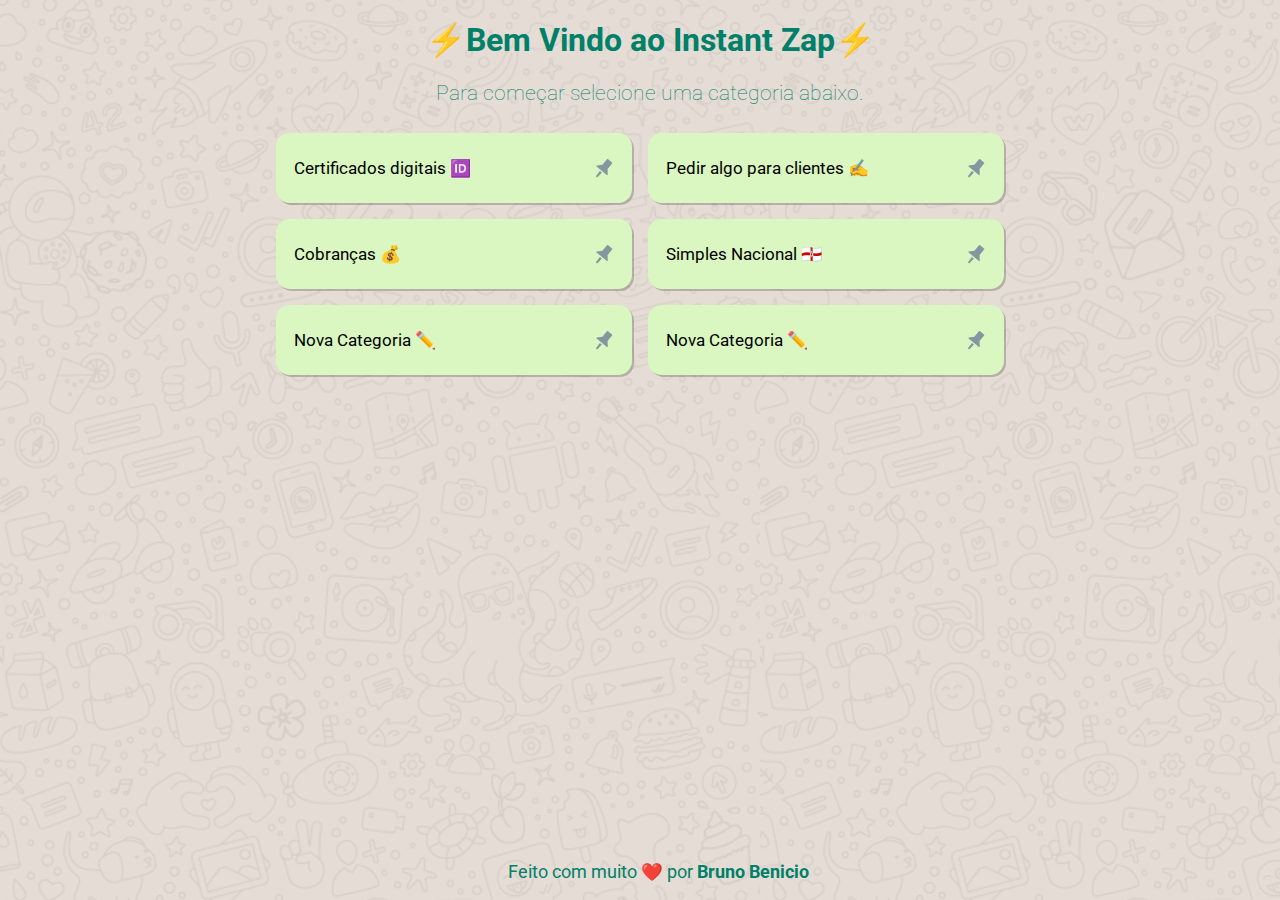
<file: index.html>
<!DOCTYPE html>
<html lang="pt-br">

<head>
    <!-- CSS -->
    <link rel="stylesheet" href="styles/index.css">
    <!-- favicon -->
    <link rel="icon" type="image/x-icon" href="src/images/1490886277-06-idea_82487.ico">
    <meta charset="UTF-8">
    <meta http-equiv="X-UA-Compatible" content="IE=edge">
    <meta name="viewport" content="width=device-width, initial-scale=1.0, user-scalable=no">
    <style>
        @import url('https://fonts.googleapis.com/css2?family=Roboto:wght@300&display=swap');
    </style>
    <title>Instant Zap</title>
</head>

<header>
    <div>
        <h1>⚡Bem Vindo ao Instant Zap⚡</h1>
        <p>Para começar selecione uma categoria abaixo.</p>    
    </div>
</header>

<body>
    <!-- CAIXAS DE MENSAGENS RÁPIDAS! ALTERE O TEXTO DENTRO DA TAG <P> -->
    <main>
        <div onclick="location.href='pages/001.html'">
            <p>
                Certificados digitais 🆔
            </p>
            <svg viewbox="0 0 12 15">
                <path fill="currentColor"
                    d="M12.074 4.21 8.7 8.232l.116 4.233a.4.4 0 0 1-.657.318L.43 6.297a.4.4 0 0 1 .199-.702l4.196-.622L8.196.957a.63.63 0 0 1 .887-.078l2.914 2.445a.63.63 0 0 1 .077.887ZM1.294 14.229a.713.713 0 0 1-1.09-.915l2.674-3.64 1.536 1.288-3.12 3.267Z">
                </path>"
            </svg>
        </div>

        <div onclick="location.href='pages/002.html'">
            <p>
                Pedir algo para clientes ✍️
            </p>
            <svg viewbox="0 0 12 15">
                <path fill="currentColor"
                    d="M12.074 4.21 8.7 8.232l.116 4.233a.4.4 0 0 1-.657.318L.43 6.297a.4.4 0 0 1 .199-.702l4.196-.622L8.196.957a.63.63 0 0 1 .887-.078l2.914 2.445a.63.63 0 0 1 .077.887ZM1.294 14.229a.713.713 0 0 1-1.09-.915l2.674-3.64 1.536 1.288-3.12 3.267Z">
                </path>"
            </svg>
        </div>

        <div onclick="location.href='pages/003.html'">
            <p>
                Cobranças 💰
            </p>
            <svg viewbox="0 0 12 15">
                <path fill="currentColor"
                    d="M12.074 4.21 8.7 8.232l.116 4.233a.4.4 0 0 1-.657.318L.43 6.297a.4.4 0 0 1 .199-.702l4.196-.622L8.196.957a.63.63 0 0 1 .887-.078l2.914 2.445a.63.63 0 0 1 .077.887ZM1.294 14.229a.713.713 0 0 1-1.09-.915l2.674-3.64 1.536 1.288-3.12 3.267Z">
                </path>"
            </svg>
        </div>

        <div onclick="location.href='pages/004.html'">
            <p>
                Simples Nacional 🏴󠁧󠁢󠁮󠁩󠁲󠁿
            </p>
            <svg viewbox="0 0 12 15">
                <path fill="currentColor"
                    d="M12.074 4.21 8.7 8.232l.116 4.233a.4.4 0 0 1-.657.318L.43 6.297a.4.4 0 0 1 .199-.702l4.196-.622L8.196.957a.63.63 0 0 1 .887-.078l2.914 2.445a.63.63 0 0 1 .077.887ZM1.294 14.229a.713.713 0 0 1-1.09-.915l2.674-3.64 1.536 1.288-3.12 3.267Z">
                </path>"
            </svg>
        </div>

        <div onclick="location.href=''">
            <p>
                Nova Categoria ✏️
            </p>
            <svg viewbox="0 0 12 15">
                <path fill="currentColor"
                    d="M12.074 4.21 8.7 8.232l.116 4.233a.4.4 0 0 1-.657.318L.43 6.297a.4.4 0 0 1 .199-.702l4.196-.622L8.196.957a.63.63 0 0 1 .887-.078l2.914 2.445a.63.63 0 0 1 .077.887ZM1.294 14.229a.713.713 0 0 1-1.09-.915l2.674-3.64 1.536 1.288-3.12 3.267Z">
                </path>"
            </svg>
        </div>

        <div onclick="location.href=''">
            <p>
                Nova Categoria ✏️
            </p>
            <svg viewbox="0 0 12 15">
                <path fill="currentColor"
                    d="M12.074 4.21 8.7 8.232l.116 4.233a.4.4 0 0 1-.657.318L.43 6.297a.4.4 0 0 1 .199-.702l4.196-.622L8.196.957a.63.63 0 0 1 .887-.078l2.914 2.445a.63.63 0 0 1 .077.887ZM1.294 14.229a.713.713 0 0 1-1.09-.915l2.674-3.64 1.536 1.288-3.12 3.267Z">
                </path>"
            </svg>
        </div>
    </main>
</body>

<footer>
    Feito com muito ❤️ por <a href="https://www.linkedin.com/in/bruno-benicio-43b00910b/">Bruno Benicio</a>
</footer>

</html>
</file>
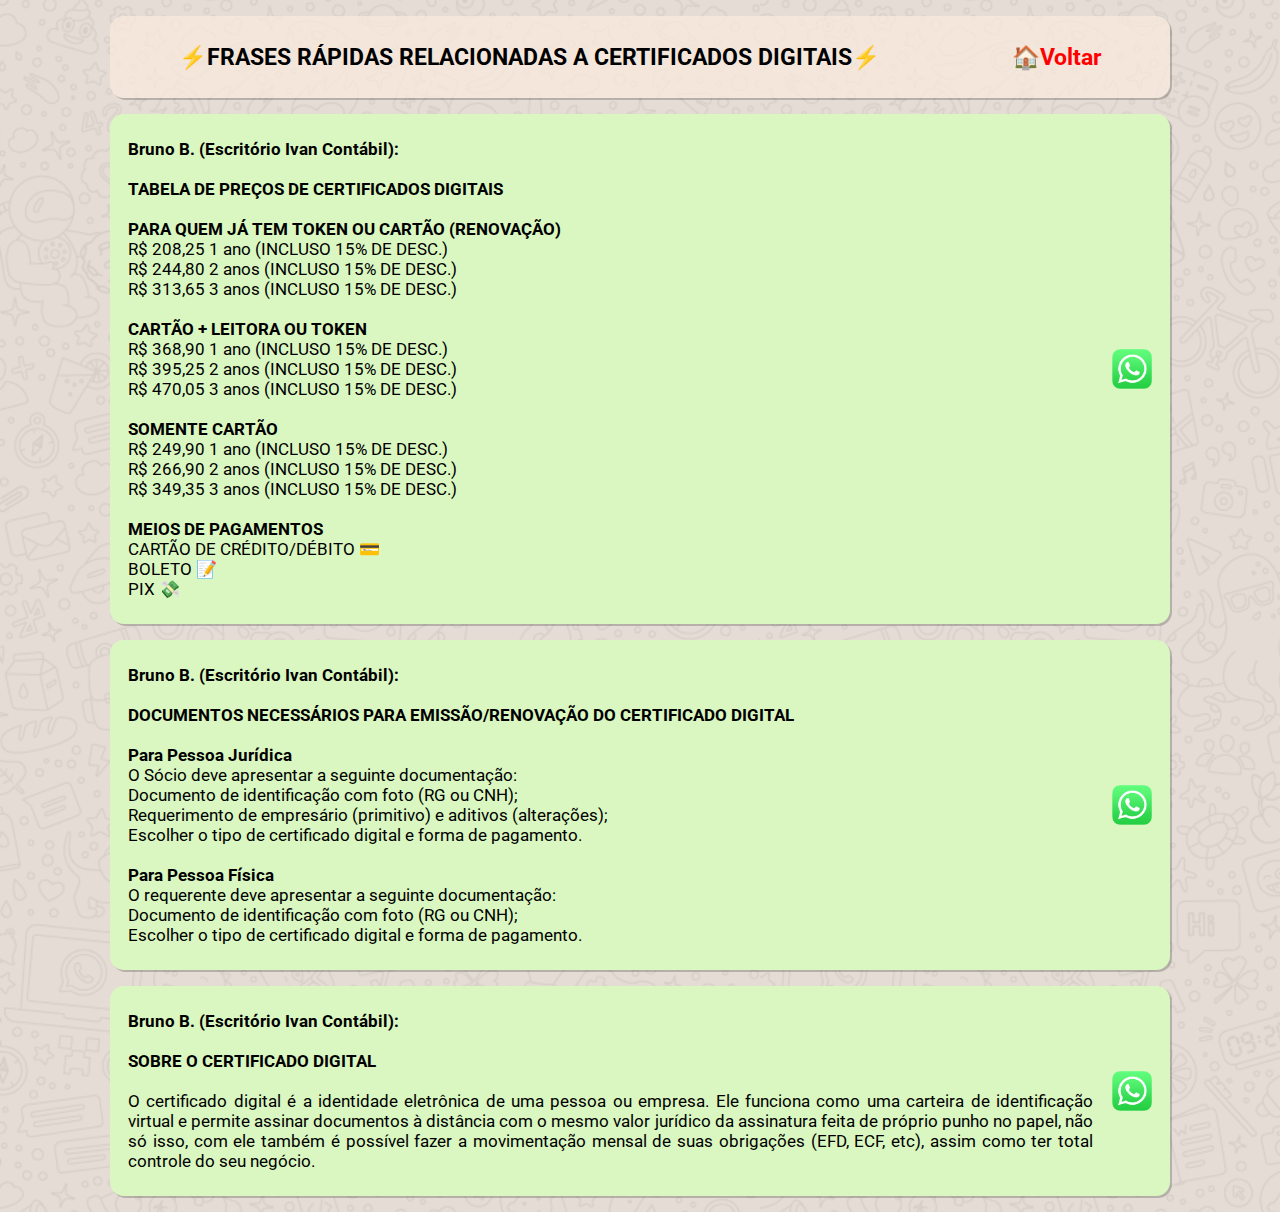
<file: pages/001.html>
<!DOCTYPE html>
<html lang="pt-br">

<head>
    <!-- CSS -->
    <link rel="stylesheet" href="../styles/pages.css">
    <link rel="icon" type="image/x-icon" href="../src/images/1490886277-06-idea_82487.ico">
    <meta charset="UTF-8">
    <meta http-equiv="X-UA-Compatible" content="IE=edge">
    <meta name="viewport" content="width=device-width, initial-scale=1.0, user-scalable=no">
    <style>
        @import url('https://fonts.googleapis.com/css2?family=Roboto:wght@300&display=swap');
    </style>
    <title>CERTIFICADOS DIGITAIS🆔</title>
</head>

<body>
    <span>
        <h1>⚡FRASES RÁPIDAS RELACIONADAS A CERTIFICADOS DIGITAIS⚡</h1>
        <a href="https://carecsnay.github.io/Instant-Zap/">🏠Voltar</a>
    </span>

    <div onclick="sendToWhatsapp(this)">
        <p>
            <strong><ast>*</ast>Bruno B. (Escritório Ivan Contábil):<ast>*</ast></strong><br><br>
            <strong><ast>*</ast>TABELA DE PREÇOS DE CERTIFICADOS DIGITAIS<ast>*</ast></strong><br><br>
            <strong><ast>*</ast>PARA QUEM JÁ TEM TOKEN OU CARTÃO (RENOVAÇÃO)<ast>*</ast></strong><br>
            R$ 208,25 1 ano (INCLUSO 15% DE DESC.)<br>
            R$ 244,80 2 anos (INCLUSO 15% DE DESC.)<br>
            R$ 313,65 3 anos (INCLUSO 15% DE DESC.)<br>
            <br>
            <strong><ast>*</ast>CARTÃO + LEITORA OU TOKEN<ast>*</ast></strong><br>
            R$ 368,90 1 ano (INCLUSO 15% DE DESC.)<br>
            R$ 395,25 2 anos (INCLUSO 15% DE DESC.)<br>
            R$ 470,05 3 anos (INCLUSO 15% DE DESC.)<br>
            <br>
            <strong><ast>*</ast>SOMENTE CARTÃO<ast>*</ast></strong><br>
            R$ 249,90 1 ano (INCLUSO 15% DE DESC.)<br>
            R$ 266,90 2 anos (INCLUSO 15% DE DESC.)<br>
            R$ 349,35 3 anos (INCLUSO 15% DE DESC.)<br>
            <br>
            <strong><ast>*</ast>MEIOS DE PAGAMENTOS<ast>*</ast></strong><br>
            CARTÃO DE CRÉDITO/DÉBITO 💳<br>
            BOLETO 📝<br>
            PIX 💸<br> 
            </p>
        </p>
        <img src="../src/images/logo.jpg">
    </div>

    <div onclick="sendToWhatsapp(this)">
        <p>
            <strong><ast>*</ast>Bruno B. (Escritório Ivan Contábil):<ast>*</ast></strong><br><br>
            <strong><ast>*</ast>DOCUMENTOS NECESSÁRIOS PARA EMISSÃO/RENOVAÇÃO DO CERTIFICADO DIGITAL<ast>*</ast></strong><br><br>
            <strong><ast>*</ast>Para Pessoa Jurídica<ast>*</ast></strong><br>
            O Sócio deve apresentar a seguinte documentação:<br>
            Documento de identificação com foto (RG ou CNH);<br>
            Requerimento de empresário (primitivo) e aditivos (alterações);<br>
            Escolher o tipo de certificado digital e forma de pagamento.<br><br>

            <strong><ast>*</ast>Para Pessoa Física<ast>*</ast></strong><br>
            O requerente deve apresentar a seguinte documentação:<br>
            Documento de identificação com foto (RG ou CNH);<br>
            Escolher o tipo de certificado digital e forma de pagamento.<br>
        </p>
        <img src="../src/images/logo.jpg">
    </div>

    <div onclick="sendToWhatsapp(this)">
        <p>
            <strong><ast>*</ast>Bruno B. (Escritório Ivan Contábil):<ast>*</ast></strong><br><br>
            <strong><ast>*</ast>SOBRE O CERTIFICADO DIGITAL<ast>*</ast></strong><br><br>
            O certificado digital é a identidade eletrônica de uma pessoa ou empresa. Ele funciona como uma carteira de
            identificação virtual e permite assinar documentos à distância com o mesmo valor jurídico da assinatura
            feita de próprio punho no papel, não só isso, com ele também é possível fazer a movimentação mensal de suas
            obrigações (EFD, ECF, etc), assim como ter total controle do seu negócio.
        </p>
        <img src="../src/images/logo.jpg">
    </div>


    <!-- JAVASCRIPT -->
    <script src="../scripts/script.js"></script>
</body>

</html>
</file>
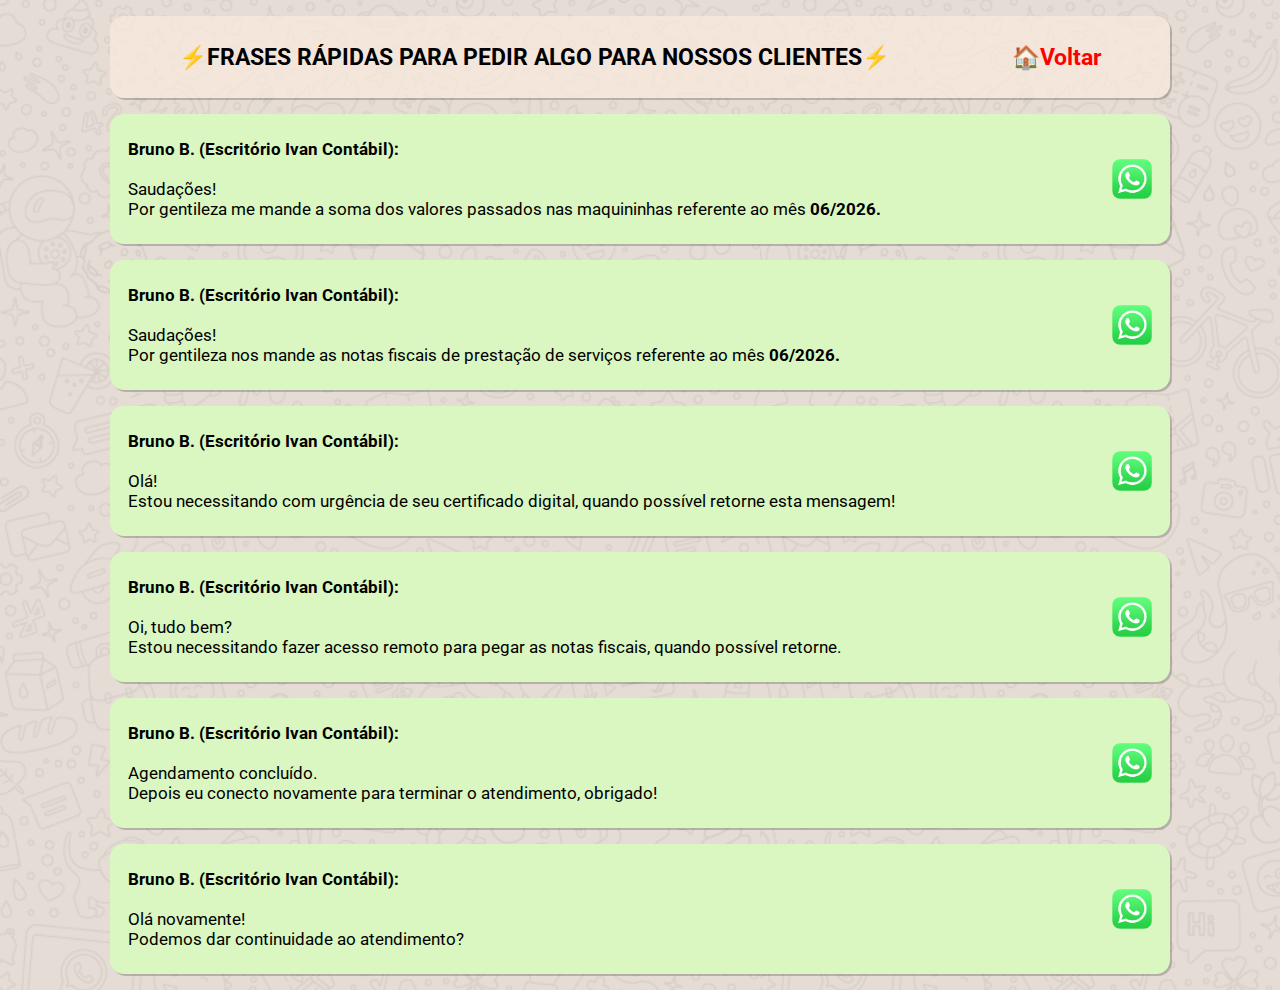
<file: pages/002.html>
<!DOCTYPE html>
<html lang="pt-br">

<head>
    <!-- CSS -->
    <link rel="stylesheet" href="../styles/pages.css">
    <link rel="icon" type="image/x-icon" href="../src/images/1490886277-06-idea_82487.ico">
    <meta charset="UTF-8">
    <meta http-equiv="X-UA-Compatible" content="IE=edge">
    <meta name="viewport" content="width=device-width, initial-scale=1.0, user-scalable=no">
    <style>
        @import url('https://fonts.googleapis.com/css2?family=Roboto:wght@300&display=swap');
    </style>
    <title>Pedir algo para clientes✍️</title>
</head>

<body>
   <span>
    <h1>⚡FRASES RÁPIDAS PARA PEDIR ALGO PARA NOSSOS CLIENTES⚡</h1>
    <a href="https://carecsnay.github.io/Instant-Zap/">🏠Voltar</a>
   </span>

    <div onclick="sendToWhatsapp(this)">
        <p>
            <strong>
                <ast>*</ast>Bruno B. (Escritório Ivan Contábil):<ast>*</ast>
            </strong><br><br>
            Saudações!<br>
            Por gentileza me mande a soma dos valores passados nas maquininhas referente ao mês <ast>*</ast><strong id="dataA"></strong><ast>*</ast>
            
            <script>
                var mes = new Date().getMonth();
                var ano = new Date().getFullYear();

                if (mes < 10) {
                    document.querySelector("#dataA").innerHTML = "0" + mes + "/" + ano + ".";
                } else if (mes === 13){
                    mes = new Date().getMonth() + 1;
                    document.write(ultimoDiaMes(mes, ano) + "/" + mes + "/" + ano);
                } else {
                    document.querySelector("#dataA").innerHTML = mes + "/" + ano + ".";
                }
            </script>
        </p>
        <img src="../src/images/logo.jpg">
    </div>

    <div onclick="sendToWhatsapp(this)">
        <p>
            <strong><ast>*</ast>Bruno B. (Escritório Ivan Contábil):<ast>*</ast></strong><br><br>
            Saudações!<br>
            Por gentileza nos mande as notas fiscais de prestação de serviços referente ao mês <ast>*</ast><strong id="dataB"></strong><ast>*</ast>
            <script>
                var mes = new Date().getMonth();
                var ano = new Date().getFullYear();

                if (mes <= 9) {
                    document.querySelector("#dataB").innerHTML = "0" + mes + "/" + ano + ".";
                } else if (mes === 13){
                    mes = new Date().getMonth() + 1;
                    document.write(ultimoDiaMes(mes, ano) + "/" + mes + "/" + ano);
                } else {
                    document.querySelector("#dataB").innerHTML = mes + "/" + ano + ".";
                }
            </script>
        </p>
        <img src="../src/images/logo.jpg">
    </div>

    <div onclick="sendToWhatsapp(this)">
        <p>
            <strong><ast>*</ast>Bruno B. (Escritório Ivan Contábil):<ast>*</ast></strong><br><br>
            Olá!<br>
            Estou necessitando com urgência de seu certificado digital, quando possível retorne esta mensagem!
        </p>
        <img src="../src/images/logo.jpg">
    </div>

    <div onclick="sendToWhatsapp(this)">
        <p>
            <strong><ast>*</ast>Bruno B. (Escritório Ivan Contábil):<ast>*</ast></strong><br><br>
            Oi, tudo bem?<br>
            Estou necessitando fazer acesso remoto para pegar as notas fiscais, quando possível retorne.
        </p>
        <img src="../src/images/logo.jpg">
    </div>

    <div onclick="sendToWhatsapp(this)">
        <p>
            <strong><ast>*</ast>Bruno B. (Escritório Ivan Contábil):<ast>*</ast></strong><br><br>
            Agendamento concluído.<br>
            Depois eu conecto novamente para terminar o atendimento, obrigado!
        </p>
        <img src="../src/images/logo.jpg">
    </div>

    <div onclick="sendToWhatsapp(this)">
        <p>
            <strong><ast>*</ast>Bruno B. (Escritório Ivan Contábil):<ast>*</ast></strong><br><br>
            Olá novamente! <br>
            Podemos dar continuidade ao atendimento?
        </p>
        <img src="../src/images/logo.jpg">
    </div>
    <!-- JAVASCRIPT -->
    <script src="../scripts/script.js"></script>
</body>

</html>
</file>
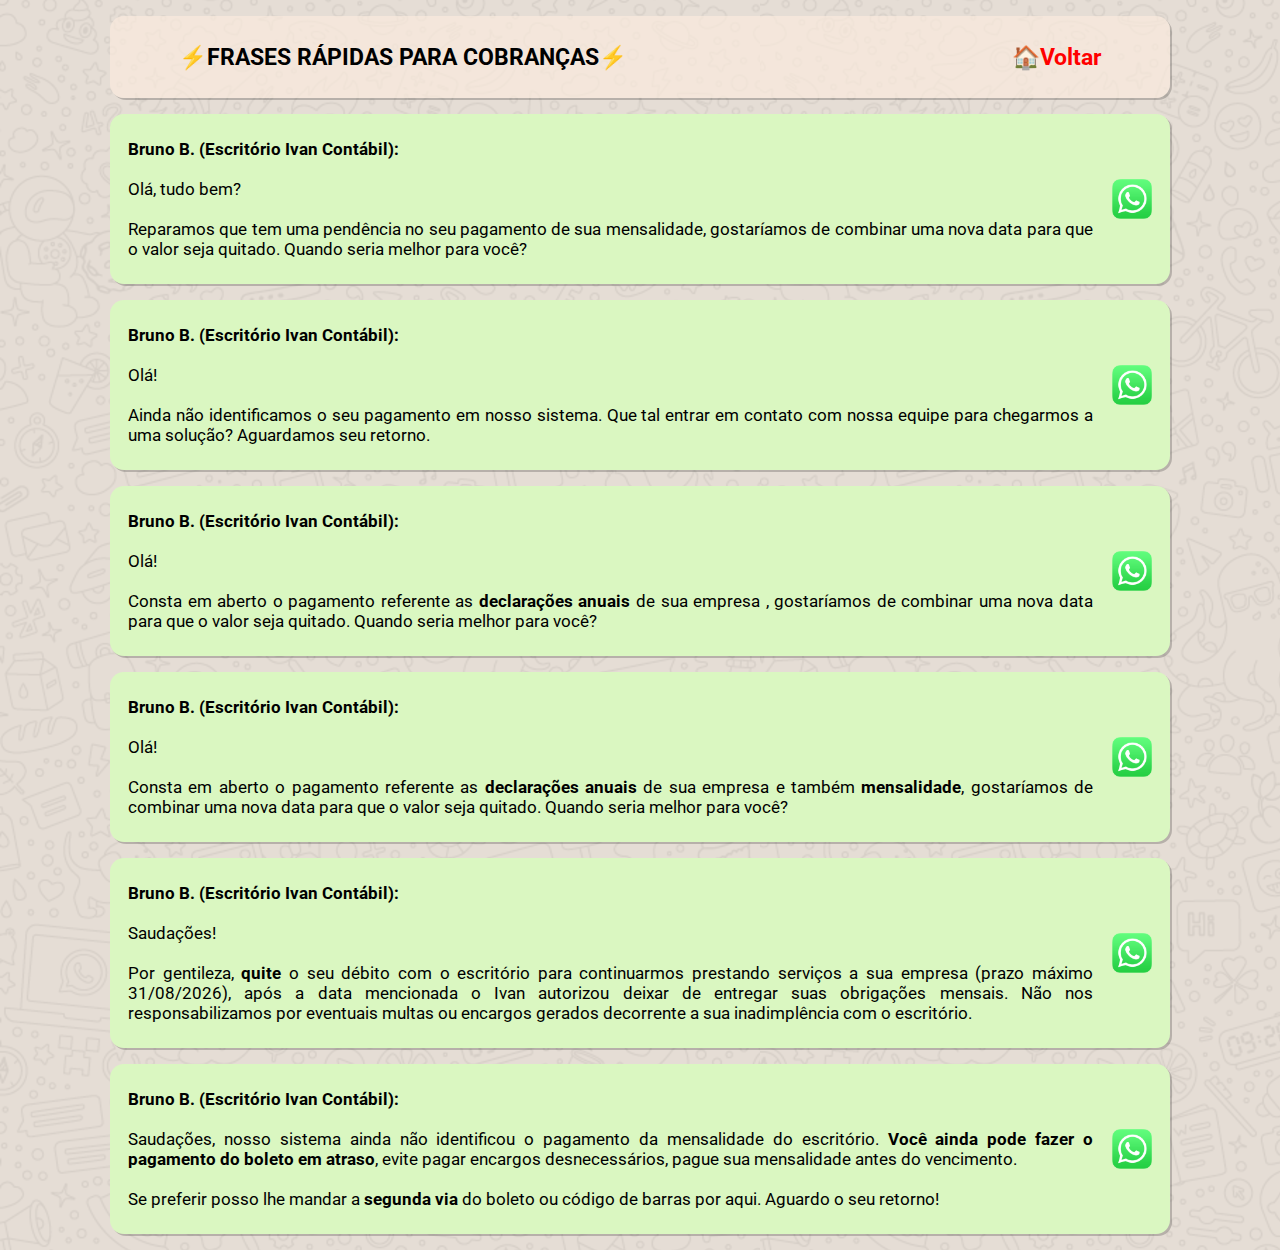
<file: pages/003.html>
<!DOCTYPE html>
<html lang="pt-br">

<head>
    <!-- CSS -->
    <link rel="stylesheet" href="../styles/pages.css">
    <link rel="icon" type="image/x-icon" href="../src/images/1490886277-06-idea_82487.ico">
    <meta charset="UTF-8">
    <meta http-equiv="X-UA-Compatible" content="IE=edge">
    <meta name="viewport" content="width=device-width, initial-scale=1.0, user-scalable=no">
    <style>
        @import url('https://fonts.googleapis.com/css2?family=Roboto:wght@300&display=swap');
    </style>
    <title>Cobranças 💰</title>
</head>

<body>
    <span>
        <h1>⚡FRASES RÁPIDAS PARA COBRANÇAS⚡</h1>
        <a href="https://carecsnay.github.io/Instant-Zap/">🏠Voltar</a>
    </span>


    <div onclick="sendToWhatsapp(this)">
        <p>
            <strong><ast>*</ast>Bruno B. (Escritório Ivan Contábil):<ast>*</ast></strong><br><br>
            Olá, tudo bem?<br><br>
            Reparamos que tem uma pendência no seu pagamento de sua mensalidade, gostaríamos de combinar uma nova data
            para que o valor seja quitado. Quando seria melhor para você?
        </p>
        <img src="../src/images/logo.jpg">
    </div>

    <div onclick="sendToWhatsapp(this)">
        <p>
            <strong><ast>*</ast>Bruno B. (Escritório Ivan Contábil):<ast>*</ast></strong><br><br>
            Olá!<br><br>
            Ainda não identificamos o seu pagamento em nosso sistema. Que tal entrar em contato com nossa equipe para
            chegarmos a uma solução? Aguardamos seu retorno.
        </p>
        <img src="../src/images/logo.jpg">
    </div>

    <div onclick="sendToWhatsapp(this)">
        <p>
            <strong><ast>*</ast>Bruno B. (Escritório Ivan Contábil):<ast>*</ast></strong><br><br>
            Olá!<br><br>
            Consta em aberto o pagamento referente as <strong><ast>*</ast>declarações anuais<ast>*</ast></strong> de sua empresa , gostaríamos de combinar uma
            nova data para que o valor seja quitado. Quando seria melhor para você?
        </p>
        <img src="../src/images/logo.jpg">
    </div>

    <div onclick="sendToWhatsapp(this)">
        <p>
            <strong><ast>*</ast>Bruno B. (Escritório Ivan Contábil):<ast>*</ast></strong><br><br>
            Olá!<br><br>
            Consta em aberto o pagamento referente as <strong><ast>*</ast>declarações anuais<ast>*</ast></strong> de sua empresa e também <strong>mensalidade</strong>,
            gostaríamos de combinar uma nova data para que o valor seja quitado. Quando seria melhor para você?
        </p>
        <img src="../src/images/logo.jpg">
    </div>

    <div onclick="sendToWhatsapp(this)">
        <p>
            <strong><ast>*</ast>Bruno B. (Escritório Ivan Contábil):<ast>*</ast></strong><br><br>Saudações!<br><br>
            Por gentileza, <strong><ast>*</ast>quite<ast>*</ast></strong> o seu débito com o escritório para continuarmos prestando serviços a sua empresa (prazo máximo
            <script>
                let mes = new Date().getMonth() + 2; // +2 meses para o vencimento.
                let ano = new Date().getFullYear(); 

                function ultimoDiaMes(mes, ano) {
                    return new Date(ano, mes, 0).getDate();
                }
                console.log(mes)
                if (mes > 9 & mes < 12) {
                    document.write(ultimoDiaMes(mes, ano) + "/" + mes + "/" + ano);
                    
                } else if (mes === 13){
                    mes = new Date().getMonth() + 1;
                    document.write(ultimoDiaMes(mes, ano) + "/" + mes + "/" + ano);
                }
                else {
                    document.write(ultimoDiaMes(mes, ano) + "/0" + mes + "/" + ano);
                }
            </script>), após a data mencionada o Ivan autorizou deixar de entregar suas obrigações mensais. Não nos
            responsabilizamos por eventuais multas ou encargos gerados decorrente a sua inadimplência com o escritório.
        </p>
        <img src="../src/images/logo.jpg">
    </div>

    <div onclick="sendToWhatsapp(this)">
        <p>
            <strong><ast>*</ast>Bruno B. (Escritório Ivan Contábil):<ast>*</ast></strong><br><br>
            Saudações, nosso sistema ainda não identificou o pagamento da mensalidade do escritório. <strong>Você ainda pode fazer o pagamento do boleto em atraso</strong>, evite pagar encargos desnecessários, pague sua mensalidade antes do vencimento. <br><br>
            
            Se preferir posso lhe mandar a <strong><ast>*</ast>segunda via<ast>*</ast></strong> do boleto ou código de barras por aqui. Aguardo o seu retorno!
        </p>
        <img src="../src/images/logo.jpg">
    </div>

    <!-- JAVASCRIPT -->
    <script src="../scripts/script.js"></script>
</body>

</html>
</file>
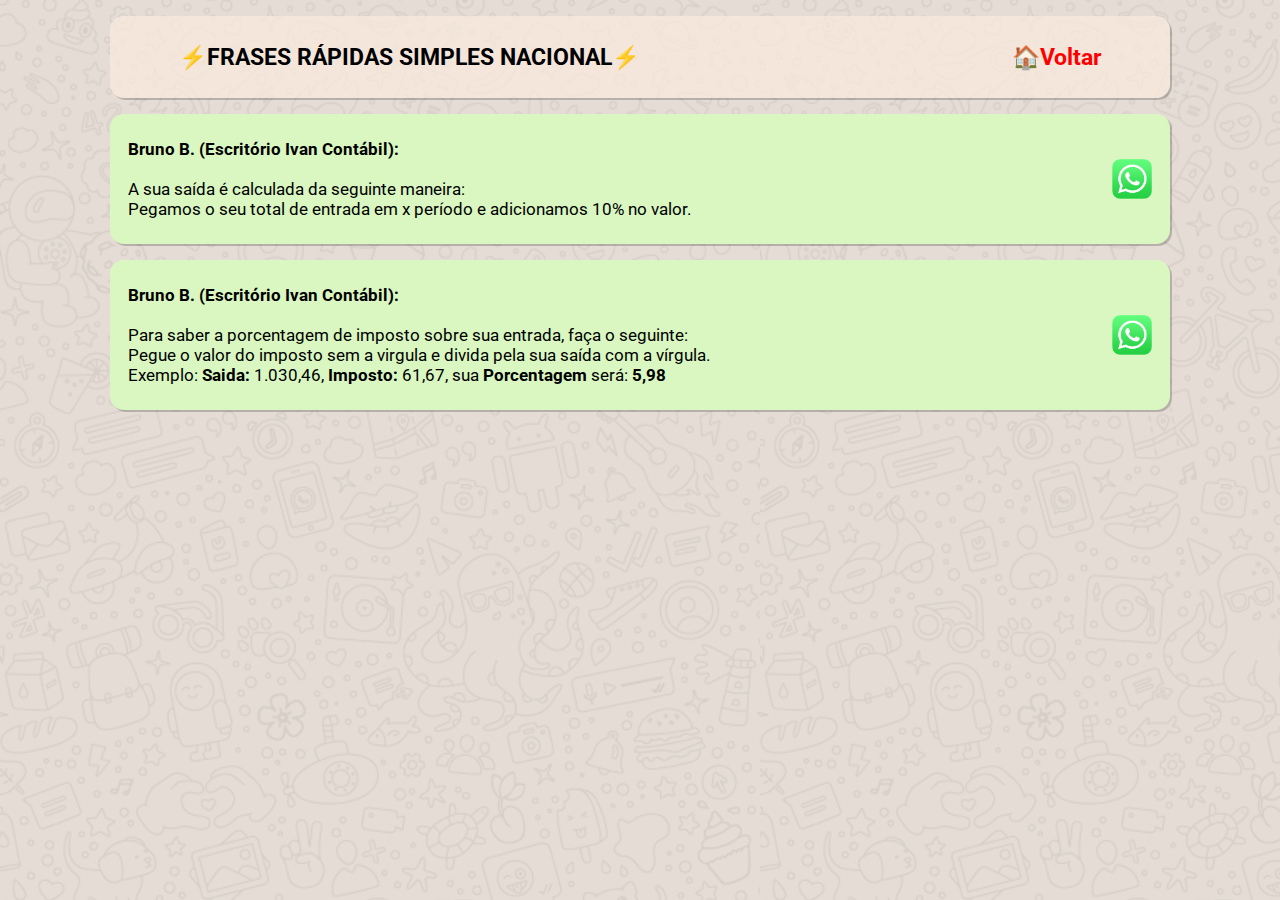
<file: pages/004.html>
<!DOCTYPE html>
<html lang="pt-br">

<head>
    <!-- CSS -->
    <link rel="stylesheet" href="../styles/pages.css">
    <link rel="icon" type="image/x-icon" href="../src/images/1490886277-06-idea_82487.ico">
    <meta charset="UTF-8">
    <meta http-equiv="X-UA-Compatible" content="IE=edge">
    <meta name="viewport" content="width=device-width, initial-scale=1.0, user-scalable=no">
    <style>
        @import url('https://fonts.googleapis.com/css2?family=Roboto:wght@300&display=swap');
    </style>
    <title>Simples Nacional🏴󠁧󠁢󠁮󠁩󠁲󠁿</title>
</head>

<body>
    <span>
        <h1>⚡FRASES RÁPIDAS SIMPLES NACIONAL⚡</h1>
        <a href="https://carecsnay.github.io/Instant-Zap/">🏠Voltar</a>
    </span>

    <div onclick="sendToWhatsapp(this)">
        <p>
            <strong><ast>*</ast>Bruno B. (Escritório Ivan Contábil):<ast>*</ast></strong><br><br>
            A sua saída é calculada da seguinte maneira:<br>
            Pegamos o seu total de entrada em x período e adicionamos 10% no valor.
        </p>
        <img src="../src/images/logo.jpg">
    </div>

    <div onclick="sendToWhatsapp(this)">
        <p>
            <strong><ast>*</ast>Bruno B. (Escritório Ivan Contábil):<ast>*</ast></strong><br><br>
            Para saber a porcentagem de imposto sobre sua entrada, faça o seguinte:<br>
            Pegue o valor do imposto sem a virgula e divida pela sua saída com a vírgula.<br>
            Exemplo: <strong><ast>*</ast>Saida:</strong><ast>*</ast> 1.030,46, <strong><ast>*</ast>Imposto:</strong><ast>*</ast> 61,67, sua <strong><ast>*</ast>Porcentagem</strong><ast>*</ast> será: <strong><ast>*</ast>5,98</strong><ast>*</ast><br>
        </p>
        <img src="../src/images/logo.jpg">
    </div>
    <!-- JAVASCRIPT -->
    <script src="../scripts/script.js"></script>
</body>

</html>
</file>
<file: styles/index.css>
:root {
    --main-background-color: #daf7c1;
    --secondary-background-color: #c5f59b;
    --svg-icon-color: #8696a0;
    --panel-background-color: #008069;

    font-family: 'Roboto', sans-serif;
}

header div {
    width: 100%;
    margin: 10px 10px 20px 10px;
    font-size: 25px;
    text-align: center;
    justify-items: center;
    font-weight: bolder;
    color: var(--panel-background-color);
}

header div h1 { 
    font-size: 2rem;
}

header div p {
    color: var(--panel-background-color);
    font-weight: 100;
    font-size: 1.3rem;
    margin: 5px;
    padding: 0;
}

body {
    background-image: url(../src/images/background.jpg);

}
body main {
    display: flex;
    flex-wrap: wrap;
    align-items: center;
    justify-content: center;
    margin: auto auto;
    max-width: 80%;
}

body main div {
    background-color: var(--main-background-color);
    width: 320px;
    margin: 8px;
    padding: 8px 18px;
    border-radius: 14px;    
    font-size: 17px;
    box-shadow: 2px 2px rgba(0, 0, 0, 0.2);
    display: flex;
    justify-content: space-between;
    align-items: center;
}

body main div:hover {
    background-color: var(--secondary-background-color);
    box-shadow: 4px 4px rgba(0, 0, 0, 0.4);
    cursor: pointer;
}

body main svg {
    color: var(--svg-icon-color);
    width: 20px;
    height: 20px;
}

footer {
    align-items: center;
    justify-content: center;
    text-align: center;
    margin: 0px 10px 18px 10px;
    color: var(--panel-background-color);
    font-size: 17.5px;

    /* Posição do Rodapé*/
    position: absolute;
    bottom: 0;
    width: 100%;
}

footer a {
    color: var(--href-color);
    text-decoration: none;
    font-weight: bolder;
}

@media (min-width: 760px) and (max-width: 770px) {
    header div {
        font-size: 20px;
    }

    header div p {
        font-size: 16.4px;
    }

    body main svg {
        width: 13.3px;
        height: 13.3px;
    }

    body main div{
        font-size: 15px;

    }

    footer {
        bottom: 0;
        font-size: 20px;
    }
} 

@media (min-width: 0px) and (max-width: 759px) {
    header div {
        font-size: 19px;
        margin: 0 0 10px 0;
    }

    header div p {
        font-size: 16.4px;
        margin: 0;
    }

    body main svg {
        width: 13.3px;
        height: 13.3px;
    }

    body main div{
        font-size: 15px;

    }

    footer {
        position: relative;
        font-size: 16.4px;
        margin: 10px 0 0 0;
    }
} 

@media (min-width: 300px) and (max-width: 403px) {
    header div {
        font-size: 18px;
        margin: 0 0 10px 0;
    }

    header div p {
        font-size: 14.4px;
    }

    body main svg {
        width: 13.3px;
        height: 13.3px;
    }

    body main div{
        font-size: 13px;

    }

    footer {
        position: relative;
        font-size: 14.4px;
        margin: 10px 0 0 0;
    }
}

@media (min-width: 250px) and (max-width: 299px) {
    body main svg {
        width: 13.3px;
        height: 13.3px;
    }

    header div {
        font-size: 14.8px;
        margin: 0;
    }

    header div p {
        font-size: 13px;
    }

    body main div{
        font-size: 13px;

    }
    footer {
        margin: 10px 10px 0px 10px;
        position: relative;
        font-size: 13px;
    }
}
</file>
<file: styles/pages.css>
:root {
    --main-background-color: #daf7c1;
    --secondary-background-color: #faeadeaf;
    --hover-color: #c5f59b;
    font-family: 'Roboto', sans-serif;
}

body {
    display: flex;
    flex-wrap: wrap;
    justify-content: center;
    align-items: center;
    background-image: url(../src/images/background.jpg);
    /* background-size: cover; <------ Força a imagem a cobrir toda a tela proporcionalmente. */
}

/* tirando o "*" da visualização do site com uma tag de minha autoria */
ast {
    font-size: 0;
}

span {
    display: flex;
    flex-direction: row;
    justify-content: space-between;
    align-items: center;
    justify-items: center;
    text-align: center;
    margin: 8px;
    padding: 8px 18px;
    width: 1024px;
    border-radius: 14px;
    background-color: var(--secondary-background-color);
    box-shadow: 2px 2px rgba(0, 0, 0, 0.2);
}

span h1,
a {
    margin: 20px 5% 20px 5%;
    text-align: center;
    font-size: 22.5px;
    justify-content: center;
    text-align: center;
    font-weight: bold;
    text-decoration: none;

}

span a {
    color: red;
}

div {
    width: 1024px;
    margin: 8px;
    padding: 8px 18px;
    border-radius: 14px;
    box-shadow: 2px 2px rgba(0, 0, 0, 0.2);
    background-color: var(--main-background-color);
    display: flex;
    justify-content: space-between;
    align-items: center;
    font-size: 17px;
    text-align: justify;
}

div:hover {
    background-color: var(--hover-color);
    box-shadow: 4px 4px rgba(0, 0, 0, 0.4);
    cursor: pointer;
}

img {
    margin-left: 19px;
    width: 40px;
    height: 40px;
}

@media (min-width: 642px) and (max-width: 712px) {

    span h1, a {
        font-size: 20px;
    }
}

@media (min-width: 613px) and (max-width: 641px) {

    span h1, a {
        font-size: 19px;
    }    
}

@media (min-width: 474px) and (max-width: 612px) {
    span h1, a {   
        font-size: 17px;
    }

    div{
        font-size: 16px;
    }
}

@media (min-width: 426px) and (max-width: 473px) {
    span h1, a {   
        font-size: 15px;
    }

    div{
        font-size: 14px;
    }
}

@media (min-width: 375px) and (max-width: 425px) {
    span h1, a {   
        font-size: 13px;
    }

    div{
        font-size: 12px;
    }
}

@media (min-width: 355px) and (max-width: 379px) {
    span h1, a {   
        font-size: 12px;
    }

    div{
        font-size: 11px;
    }
}

@media (min-width: 300px) and (max-width: 355px) {
    span h1, a {   
        font-size: 9.7px;
    }

    div{
        font-size: 8.7px;
    }
    img{
        width: 30px;
        height: 30px;
    }
}
</file>
